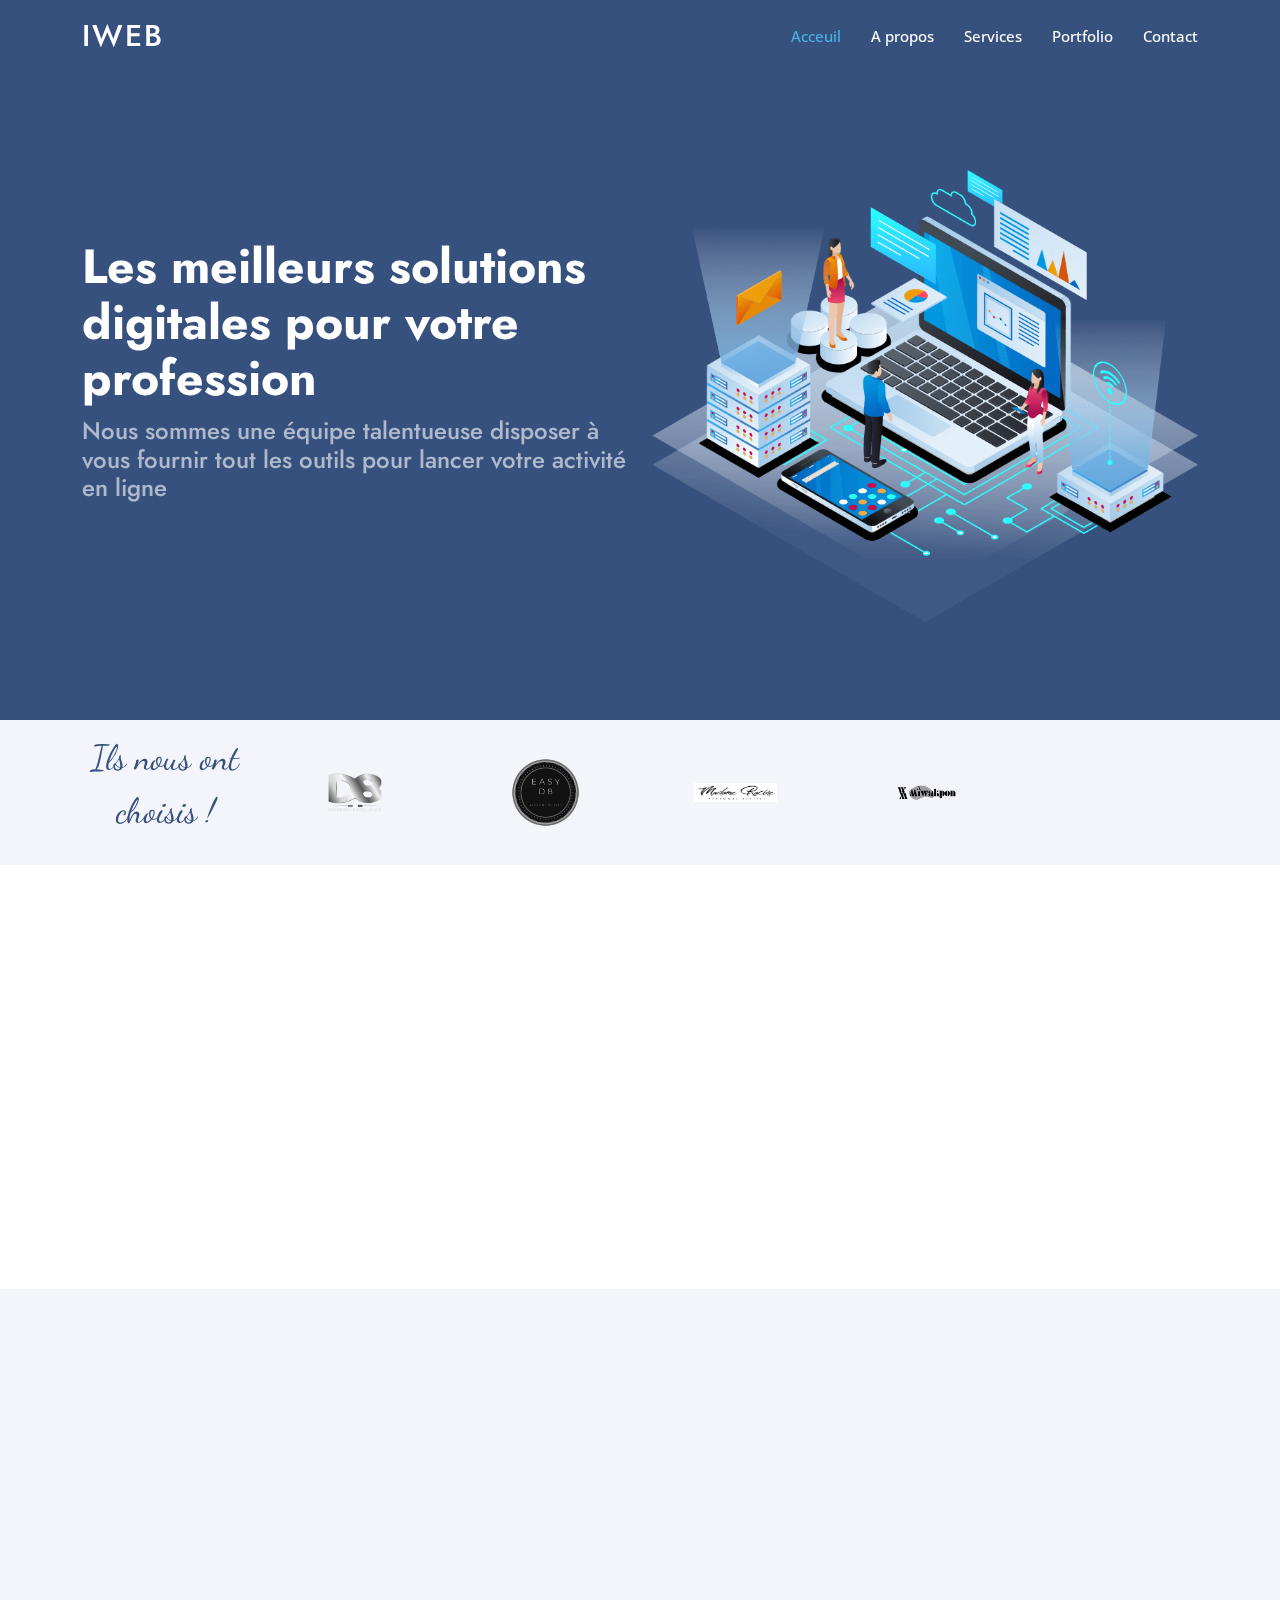
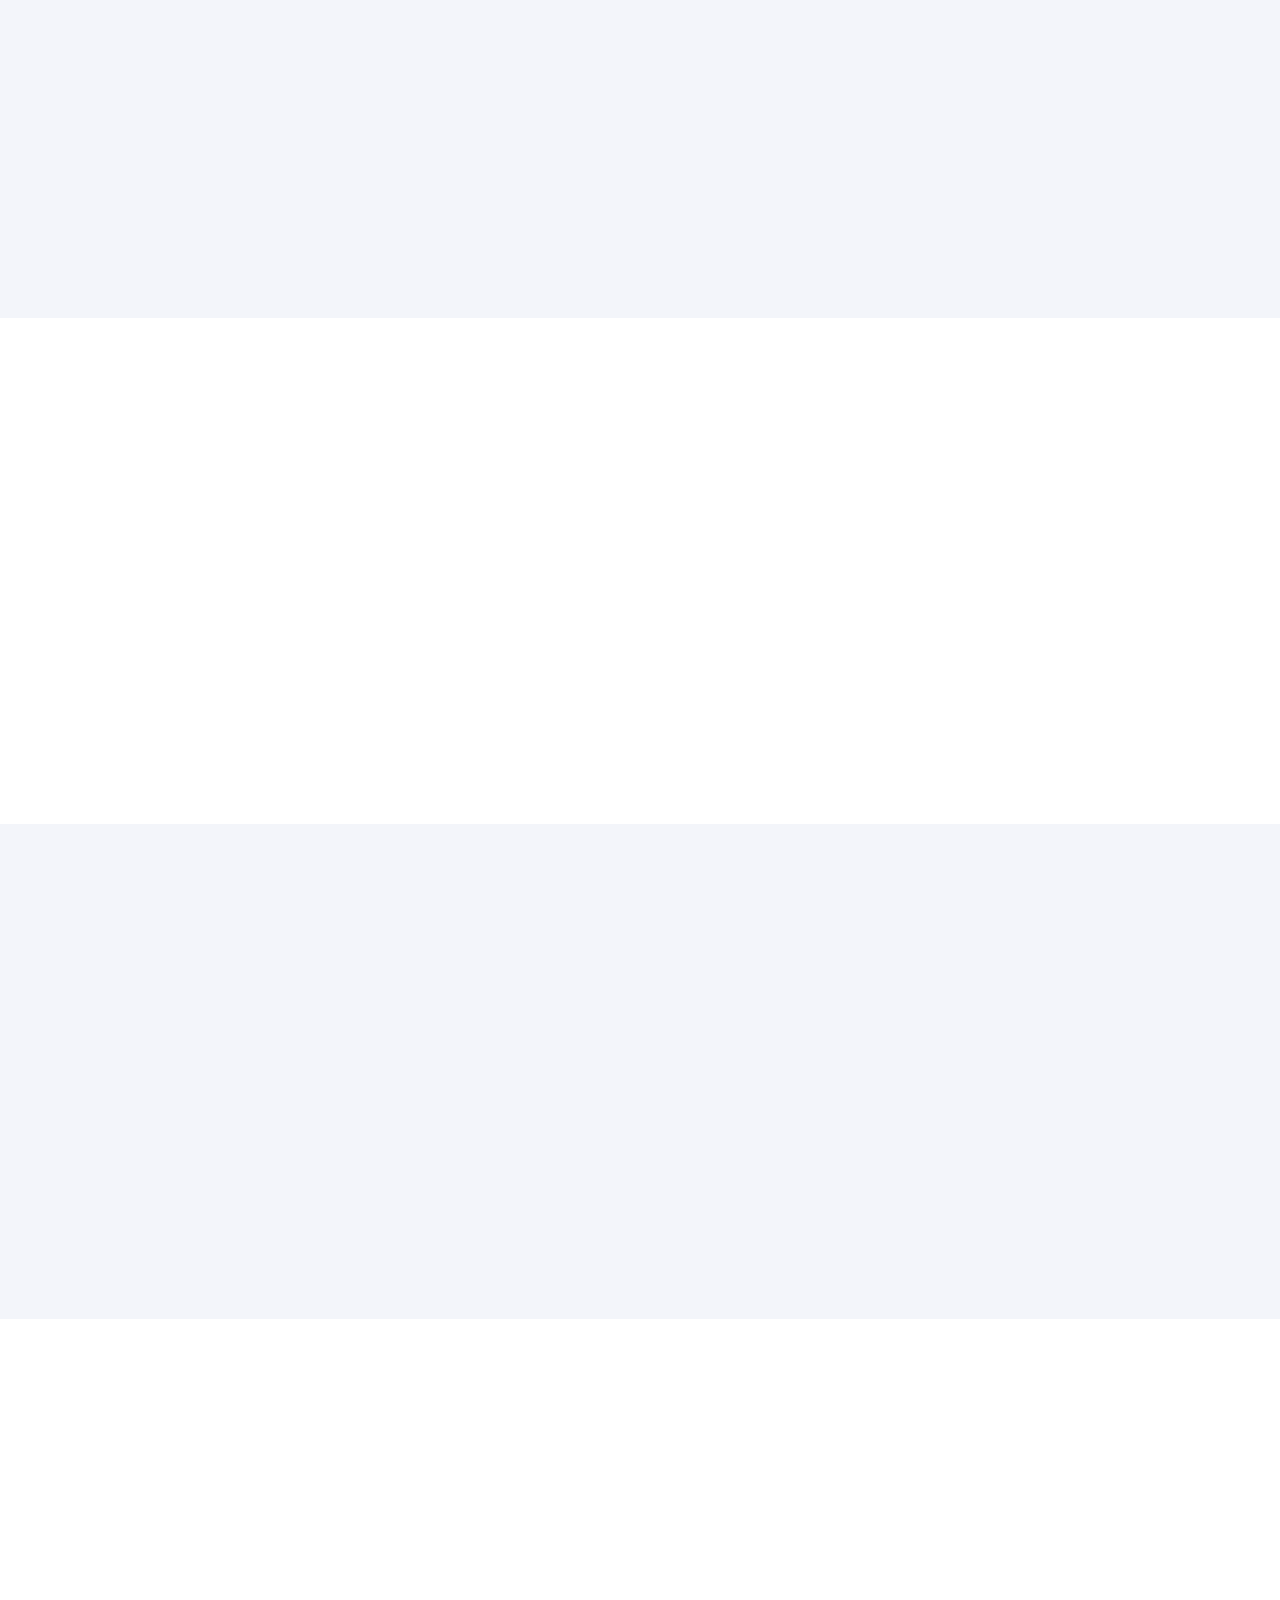
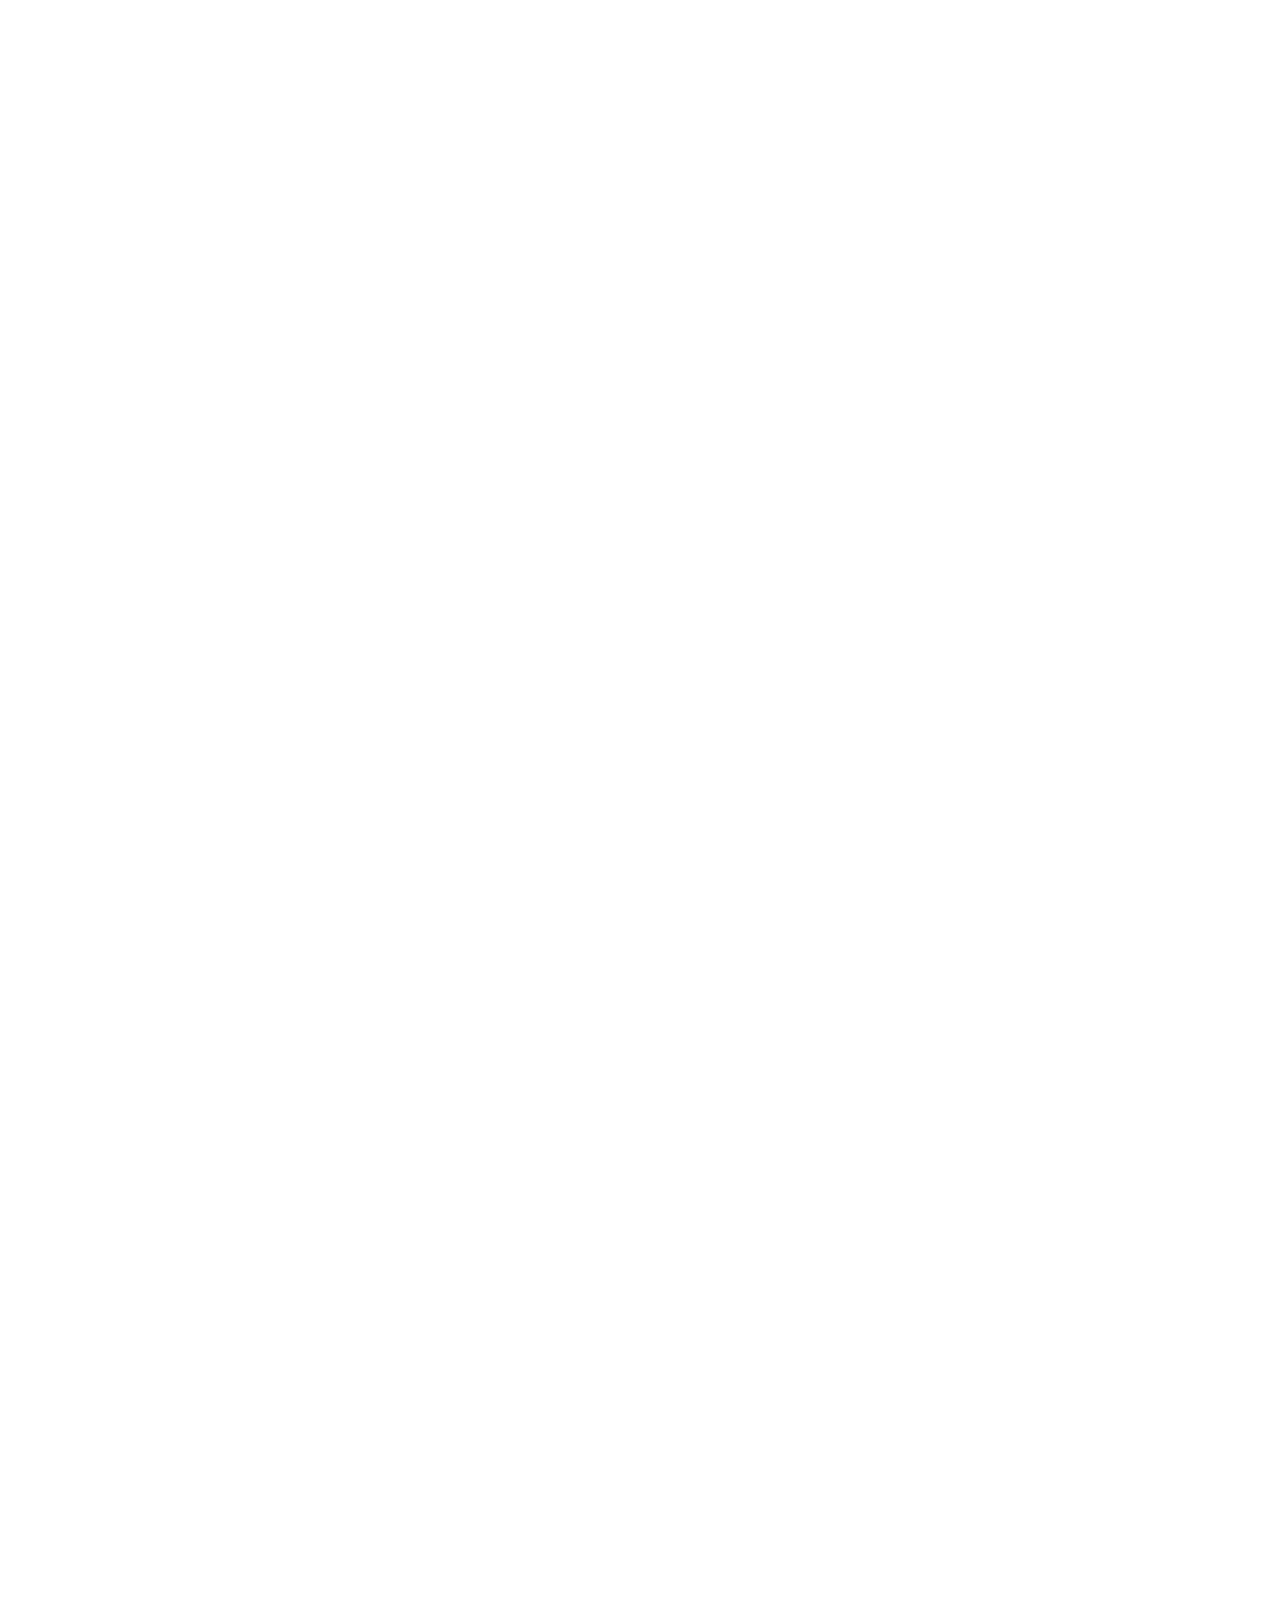
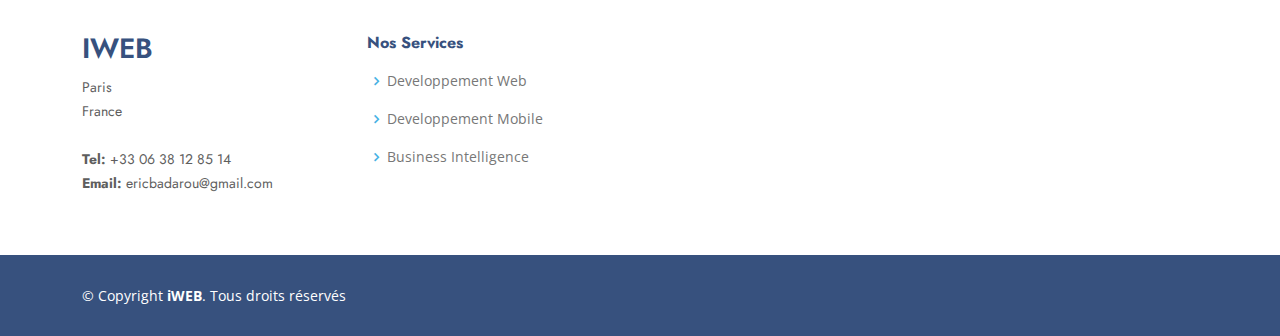
<file: index.html>
<!DOCTYPE html>
<html lang="en">

<head>
  <meta charset="utf-8">
  <meta content="width=device-width, initial-scale=1.0" name="viewport">

  <title>Eric's Services</title>
  <meta content="" name="description">
  <meta content="" name="keywords">
  <base href="ericbadarou.com">

  <!-- Favicons -->
  <link href="assets/img/logo.png" rel="icon">
  <link href="assets/img/apple-touch-icon.png" rel="apple-touch-icon">

  <!-- Google Fonts -->
  <link href="https://fonts.googleapis.com/css?family=Open+Sans:300,300i,400,400i,600,600i,700,700i|Jost:300,300i,400,400i,500,500i,600,600i,700,700i|Poppins:300,300i,400,400i,500,500i,600,600i,700,700i" rel="stylesheet">
  <link rel="preconnect" href="https://fonts.googleapis.com">
  <link rel="preconnect" href="https://fonts.gstatic.com" crossorigin>
  <link href="https://fonts.googleapis.com/css2?family=Dancing+Script&display=swap" rel="stylesheet">
  <!-- Vendor CSS Files -->
  <link href="assets/vendor/aos/aos.css" rel="stylesheet">
  <link href="assets/vendor/bootstrap/css/bootstrap.min.css" rel="stylesheet">
  <link href="assets/vendor/bootstrap-icons/bootstrap-icons.css" rel="stylesheet">
  <link href="assets/vendor/boxicons/css/boxicons.min.css" rel="stylesheet">
  <link href="assets/vendor/glightbox/css/glightbox.min.css" rel="stylesheet">
  <link href="assets/vendor/remixicon/remixicon.css" rel="stylesheet">
  <link href="assets/vendor/swiper/swiper-bundle.min.css" rel="stylesheet">

  <!-- Template Main CSS File -->
  <link href="assets/css/style.css" rel="stylesheet">

  <!-- =======================================================
  * Template Name: Arsha - v4.7.1
  * Template URL: https://bootstrapmade.com/arsha-free-bootstrap-html-template-corporate/
  * Author: BootstrapMade.com
  * License: https://bootstrapmade.com/license/
  ======================================================== -->
</head>

<body>

  <!-- ======= Header ======= -->
  <header id="header" class="fixed-top ">
    <div class="container d-flex align-items-center">

      <h1 class="logo me-auto"><a href="index.html">iWEB</a></h1>
      <!-- Uncomment below if you prefer to use an image logo -->
      <!-- <a href="index.html" class="logo me-auto"><img src="assets/img/logo.png" alt="" class="img-fluid"></a>-->

      <nav id="navbar" class="navbar">
        <ul>
          <li><a class="nav-link scrollto active" href="#hero">Acceuil</a></li>
          <li><a class="nav-link scrollto" href="#about">A propos</a></li>
          <li><a class="nav-link scrollto" href="#services">Services</a></li>
          <li><a class="nav-link   scrollto" href="#portfolio">Portfolio</a></li>
          
          <li><a class="nav-link scrollto" href="#contact">Contact</a></li>
        </ul>
        <i class="bi bi-list mobile-nav-toggle"></i>
      </nav><!-- .navbar -->

    </div>
  </header><!-- End Header -->

  <!-- ======= Hero Section ======= -->
  <section id="hero" class="d-flex align-items-center">

    <div class="container">
      <div class="row">
        <div class="col-lg-6 d-flex flex-column justify-content-center pt-4 pt-lg-0 order-2 order-lg-1" data-aos="fade-up" data-aos-delay="200">
          <h1>Les meilleurs solutions digitales pour votre profession</h1>
          <h2>Nous sommes une équipe talentueuse disposer à vous fournir tout les outils
             pour lancer votre activité en ligne</h2>
        
        </div>
        <div class="col-lg-6 order-1 order-lg-2 hero-img" data-aos="zoom-in" data-aos-delay="200">
          <img src="assets/img/hero-img.png" class="img-fluid animated" alt="">
        </div>
      </div>
    </div>

  </section><!-- End Hero -->

  <main id="main">

    <!-- ======= Clients Section ======= -->
    <section id="clients" class="clients section-bg">
      <div class="container">

        <div class=" pl-5 row" data-aos="zoom-in">
          
          <div class="col-lg-2 col-md-4 col-6 d-flex align-items-center justify-content-center">
            <p class="titleImg"> Ils nous ont choisis ! </p>
          </div>

          <div class="col-lg-2 col-md-4 col-6 d-flex align-items-center justify-content-center">
            <img src="assets\img\clients\d8FR.png" class="img-fluid" alt="">
          </div>

          <div class="col-lg-2 col-md-4 col-6 d-flex align-items-center justify-content-center">
            <img src="assets\img\clients\easy-d8.png" class="img-fluid" alt="">
          </div>

          <div class="col-lg-2 col-md-4 col-6 d-flex align-items-center justify-content-center">
            <img src="assets\img\clients\madameracine.png" class="img-fluid" alt="">
          </div>

          <div class="col-lg-2 col-md-4 col-6 d-flex align-items-center justify-content-center">
            <img src="assets\img\clients\Logo-Miwakpon2.png" class="img-fluid" alt="">
          </div>
          
        </div>

      </div>
    </section><!-- End Cliens Section -->

    <!-- ======= About Us Section ======= -->
    <section id="about" class="about">
      <div class="container" data-aos="fade-up">

        <div class="section-title">
          <h2>A propos de nous</h2>
        </div>

        <div class="row content">
          <div class="col-lg-6">
            <p>
              Nous sommes des professionels du Web et nous offrons toute sortes de services
            </p>
            <ul>
              <li><i class="ri-check-double-line"></i> Vous venez de démarrer votre activité ?</li>
              <li><i class="ri-check-double-line"></i> Vous avez besoin d'une présence sur le Web ? </li>
              <li><i class="ri-check-double-line"></i> Une boutique E-commerce ? C'est encore mieux ! Nous avons ce qu'il vous faut.</li>
            </ul>
          </div>
          <div class="col-lg-6 pt-4 pt-lg-0">
            <p>
              Travaillant principalement dans le développement Web | Mobile et l'analyse de données depuis plus de 3ans, nous avons une grande expérience à faire valoir
              et nous sommes prêt à vous accompagner dans le lancement de votre plateforme Web.
            </p>
            <a href="#contact" class="btn-learn-more">Contactez nous !</a>
          </div>
        </div>

      </div>
    </section><!-- End About Us Section -->

    <!-- ======= Why Us Section ======= -->
    <section id="why-us" class="why-us section-bg">
      <div class="container-fluid" data-aos="fade-up">

        <div class="row">

          <div class="col-lg-7 d-flex flex-column justify-content-center align-items-stretch  order-2 order-lg-1">

            <div class="content">
              <h3>Pourquoi vous devriez <strong>nous</strong> choisir ?</h3>
            </div>

            <div class="accordion-list">
              <ul>
                <li>
                  <a data-bs-toggle="collapse" class="collapse" data-bs-target="#accordion-list-1"><span>01</span> Disponibilité <i class="bx bx-chevron-down icon-show"></i><i class="bx bx-chevron-up icon-close"></i></a>
                  <div id="accordion-list-1" class="collapse show" data-bs-parent=".accordion-list">
                    <p>
                      Nous sommes disponible pour nos clients et répondons à leurs préoccupations dans les plus brefs délais.
                    </p>
                  </div>
                </li>

                <li>
                  <a data-bs-toggle="collapse" data-bs-target="#accordion-list-2" class="collapsed"><span>02</span> Implication <i class="bx bx-chevron-down icon-show"></i><i class="bx bx-chevron-up icon-close"></i></a>
                  <div id="accordion-list-2" class="collapse" data-bs-parent=".accordion-list">
                    <p>
                      Plus impliqué que nous ? Vous n'en trouverez pas ! Nous travallerons sur votre projet comme si notre vie était en jeu ! 😉😉
                    </p>
                  </div>
                </li>

                <li>
                  <a data-bs-toggle="collapse" data-bs-target="#accordion-list-3" class="collapsed"><span>03</span> Sérieux <i class="bx bx-chevron-down icon-show"></i><i class="bx bx-chevron-up icon-close"></i></a>
                  <div id="accordion-list-3" class="collapse" data-bs-parent=".accordion-list">
                    <p>
                      Notre philisophie : une promesse est une dette. Nous vous faisons donc la promesse de vous fournir vos livrables dans les temps impartis.
                    </p>
                  </div>
                </li>

              </ul>
            </div>

          </div>

          <div class="col-lg-5 align-items-stretch order-1 order-lg-2 img" style='background-image: url("assets/img/why-us.png");' data-aos="zoom-in" data-aos-delay="150">&nbsp;</div>
        </div>

      </div>
    </section><!-- End Why Us Section -->

    <!-- ======= Skills Section ======= -->
    <section id="skills" class="skills">
      <div class="container" data-aos="fade-up">

        <div class="row">
          <div class="col-lg-6 d-flex align-items-center" data-aos="fade-right" data-aos-delay="100">
            <img src="assets/img/skills.png" class="img-fluid" alt="">
          </div>
          <div class="col-lg-6 pt-4 pt-lg-0 content" data-aos="fade-left" data-aos-delay="100">
            <h3>Nos compétences</h3>
            <p class="fst-italic">
              Nous utilisons divers outils & technologies pour travailler.
            </p>

            <div class="skills-content">

              <div class="progress">
                <span class="skill">HTML & CSS <i class="val">100%</i></span>
                <div class="progress-bar-wrap">
                  <div class="progress-bar" role="progressbar" aria-valuenow="100" aria-valuemin="0" aria-valuemax="100"></div>
                </div>
              </div>

              <div class="progress">
                <span class="skill">Wordpress<i class="val">90%</i></span>
                <div class="progress-bar-wrap">
                  <div class="progress-bar" role="progressbar" aria-valuenow="90" aria-valuemin="0" aria-valuemax="100"></div>
                </div>
              </div>

              <div class="progress">
                <span class="skill">PHP <i class="val">75%</i></span>
                <div class="progress-bar-wrap">
                  <div class="progress-bar" role="progressbar" aria-valuenow="75" aria-valuemin="0" aria-valuemax="100"></div>
                </div>
              </div>

              <div class="progress">
                <span class="skill">Glide App <i class="val">70%</i></span>
                <div class="progress-bar-wrap">
                  <div class="progress-bar" role="progressbar" aria-valuenow="70" aria-valuemin="0" aria-valuemax="100"></div>
                </div>
              </div>

              <div class="progress">
                <span class="skill">Power BI <i class="val">80%</i></span>
                <div class="progress-bar-wrap">
                  <div class="progress-bar" role="progressbar" aria-valuenow="80" aria-valuemin="0" aria-valuemax="100"></div>
                </div>
              </div>

            </div>

          </div>
        </div>

      </div>
    </section><!-- End Skills Section -->

    <!-- ======= Services Section ======= -->
    <section id="services" class="services section-bg">
      <div class="container" data-aos="fade-up">

        <div class="section-title">
          <h2>Nos Services</h2>
        </div>

        <div class="row">
          <div class="col-xl-4 col-md-6 d-flex align-items-stretch" data-aos="zoom-in" data-aos-delay="100">
            <div class="icon-box">
              <div class="icon"><i class="bx bx-code"></i></div>
              <h4><a href=""> Développement Web </a></h4>
              <p>Création, mise en place, déploiement, reprise et maintenance de plateforme Web.</p>
            </div>
          </div>

          <div class="col-xl-4 col-md-6 d-flex align-items-stretch mt-4 mt-md-0" data-aos="zoom-in" data-aos-delay="200">
            <div class="icon-box">
              <div class="icon"><i class="bx bx-line-chart"></i></div>
              <h4><a href="">Analyse de Données</a></h4>
              <p>Analyser les données de votre audience, ayez des statistiques personnalisés sur votre activité ou pour le suivi d'un projet.</p>
            </div>
          </div>

          <div class="col-xl-4 col-md-6 d-flex align-items-stretch mt-4 mt-xl-0" data-aos="zoom-in" data-aos-delay="300">
            <div class="icon-box">
              <div class="icon"><i class="bx bx-tachometer"></i></div>
              <h4><a href="">Développement Mobile</a></h4>
              <p>Des applications mobiles fluides et adapter à toutes les plateforme</p>
            </div>
          </div>

        </div>

      </div>
    </section><!-- End Services Section -->

    <!-- ======= Portfolio Section ======= -->
    <section id="portfolio" class="portfolio">
      <div class="container" data-aos="fade-up">

        <div class="section-title">
          <h2>Portfolio</h2>
        </div>

        <ul id="portfolio-flters" class="d-flex justify-content-center" data-aos="fade-up" data-aos-delay="100">
          <li data-filter="*" class="filter-active">Tous</li>
          <li data-filter=".filter-card">BI</li>
          <li data-filter=".filter-web">Web</li>
        </ul>

        <div class="row portfolio-container" data-aos="fade-up" data-aos-delay="200">

          <div class="col-lg-4 col-md-6 portfolio-item filter-web">
            <div class="portfolio-img"><img src="assets/img/portfolio/coffee1.webp" class="img-fluid" alt=""></div>
            <div class="portfolio-info">
              <h4>Easy D8</h4>
              <p>Web</p>
              <a href="assets/img/portfolio/coffee1.webp" data-gallery="portfolioGallery" class="portfolio-lightbox preview-link" title="Web 3"><i class="bx bx-plus"></i></a>
              <a href="https://easy-d8.fr" target="_blank" class="details-link" title="More Details"><i class="bx bx-link"></i></a>
            </div>
          </div>

          <div class="col-lg-4 col-md-6 portfolio-item filter-web">
            <div class="portfolio-img"><img src="assets/img/portfolio/coffee2.webp" class="img-fluid" alt=""></div>
            <div class="portfolio-info">
              <h4>D8</h4>
              <p>Web</p>
              <a href="assets/img/portfolio/coffee2.webp" data-gallery="portfolioGallery" class="portfolio-lightbox preview-link" title="D8"><i class="bx bx-plus"></i></a>
              <a href="https://d8.fr" target="_blank" class="details-link" title="More Details"><i class="bx bx-link"></i></a>
            </div>
          </div>

          <div class="col-lg-4 col-md-6 portfolio-item filter-card">
            <div class="portfolio-img"><img src="assets/img/portfolio/BI.png" class="img-fluid" alt=""></div>
            <div class="portfolio-info">
              <h4>Suivi de tâches</h4>
              <p>Card</p>
              <a href="assets/img/portfolio/BI.png" data-gallery="portfolioGallery" class="portfolio-lightbox preview-link" title="Card 1"><i class="bx bx-plus"></i></a>
              <a href="portfolio-details.html" class="details-link" title="More Details"><i class="bx bx-link"></i></a>
            </div>
          </div>

          <div class="col-lg-4 col-md-6 portfolio-item filter-web">
            <div class="portfolio-img"><img src="assets/img/portfolio/Miwakpon.png" class="img-fluid" alt=""></div>
            <div class="portfolio-info">
              <h4>Miwakpon</h4>
              <p>Web</p>
              <a href="assets/img/portfolio/Miwakpon.png" data-gallery="portfolioGallery" class="portfolio-lightbox preview-link" title="Web 3"><i class="bx bx-plus"></i></a>
              <a href="https://www.mkard.heymiwakponbenin.com" target="_blank" class="details-link" title="More Details"><i class="bx bx-link"></i></a>
            </div>
          </div>

        </div>

      </div>
    </section><!-- End Portfolio Section -->

    <!-- ======= Contact Section ======= -->
    <section id="contact" class="contact">
      <div class="container" data-aos="fade-up">

        <div class="section-title">
          <h2>Contact</h2>
        </div>

        <div class="row">

          <div class="col-lg-5 d-flex align-items-stretch">
            <div class="info">
              <div class="address">
                <i class="bi bi-geo-alt"></i>
                <h4>Location:</h4>
                <p>Paris, France</p>
              </div>

              <div class="email">
                <i class="bi bi-envelope"></i>
                <h4>Email:</h4>
                <p>ericbadarou@gmail.com</p>
              </div>

              <div class="phone">
                <i class="bi bi-phone"></i>
                <h4>Tel:</h4>
                <p>+33 06 38 12 85 14</p>
              </div>

              <iframe src="https://www.google.com/maps/embed?pb=!1m18!1m12!1m3!1d83998.76474987101!2d2.276823723870168!3d48.85894647676325!2m3!1f0!2f0!3f0!3m2!1i1024!2i768!4f13.1!3m3!1m2!1s0x47e66e1f06e2b70f%3A0x40b82c3688c9460!2sParis!5e0!3m2!1sfr!2sfr!4v1644049570719!5m2!1sfr!2sfr" width="450" height="450" style="border:0;" allowfullscreen="" loading="lazy"></iframe>
            </div>

          </div>

          <div class="col-lg-7 mt-5 mt-lg-0 d-flex align-items-stretch">
            <form action="forms/contact.php" method="post" role="form" class="php-email-form">
              <div class="row">
                <div class="form-group col-md-6">
                  <label for="name">Nom Complet</label>
                  <input type="text" name="name" class="form-control" id="name" required>
                </div>
                <div class="form-group col-md-6">
                  <label for="name">Email</label>
                  <input type="email" class="form-control" name="email" id="email" required>
                </div>
              </div>
              <div class="form-group">
                <label for="name">Objet</label>
                <input type="text" class="form-control" name="subject" id="subject" required>
              </div>
              <div class="form-group">
                <label for="name">Raconter nous votre projet !</label>
                <textarea class="form-control" name="message" rows="10" required></textarea>
              </div>
              <div class="my-3">
                <div class="loading">En cours</div>
                <div class="error-message"></div>
                <div class="sent-message">Message envoyé</div>
              </div>
              <div class="text-center"><button type="submit">Envoyer Message</button></div>
            </form>
          </div>

        </div>

      </div>
    </section><!-- End Contact Section -->

  </main><!-- End #main -->

  <!-- ======= Footer ======= -->
  <footer id="footer">

    <div class="footer-top">
      <div class="container">
        <div class="row">

          <div class="col-lg-3 col-md-6 footer-contact">
            <h3>iWEB</h3>
            <p>
              Paris <br>
              France <br><br>
              <strong>Tel:</strong> +33 06 38 12 85 14<br>
              <strong>Email:</strong> ericbadarou@gmail.com<br>
            </p>
          </div>

          <div class="col-lg-3 col-md-6 footer-links">
            <h4>Nos Services</h4>
            <ul>
              <li><i class="bx bx-chevron-right"></i> <a href="#">Developpement Web</a></li>
              <li><i class="bx bx-chevron-right"></i> <a href="#">Developpement Mobile</a></li>
              <li><i class="bx bx-chevron-right"></i> <a href="#">Business Intelligence</a></li>
            </ul>
          </div>

        </div>
      </div>
    </div>

    <div class="container footer-bottom clearfix">
      <div class="copyright">
        &copy; Copyright <strong><span>iWEB</span></strong>. Tous droits réservés
      </div>
    </div>
  </footer><!-- End Footer -->

  <div id="preloader"></div>
  <a href="#" class="back-to-top d-flex align-items-center justify-content-center"><i class="bi bi-arrow-up-short"></i></a>

  <!-- Vendor JS Files -->
  <script src="assets/vendor/aos/aos.js"></script>
  <script src="assets/vendor/bootstrap/js/bootstrap.bundle.min.js"></script>
  <script src="assets/vendor/glightbox/js/glightbox.min.js"></script>
  <script src="assets/vendor/isotope-layout/isotope.pkgd.min.js"></script>
  <script src="assets/vendor/swiper/swiper-bundle.min.js"></script>
  <script src="assets/vendor/waypoints/noframework.waypoints.js"></script>
  <script src="assets/vendor/php-email-form/validate.js"></script>

  <!-- Template Main JS File -->
  <script src="assets/js/main.js"></script>

</body>

</html>
</file>
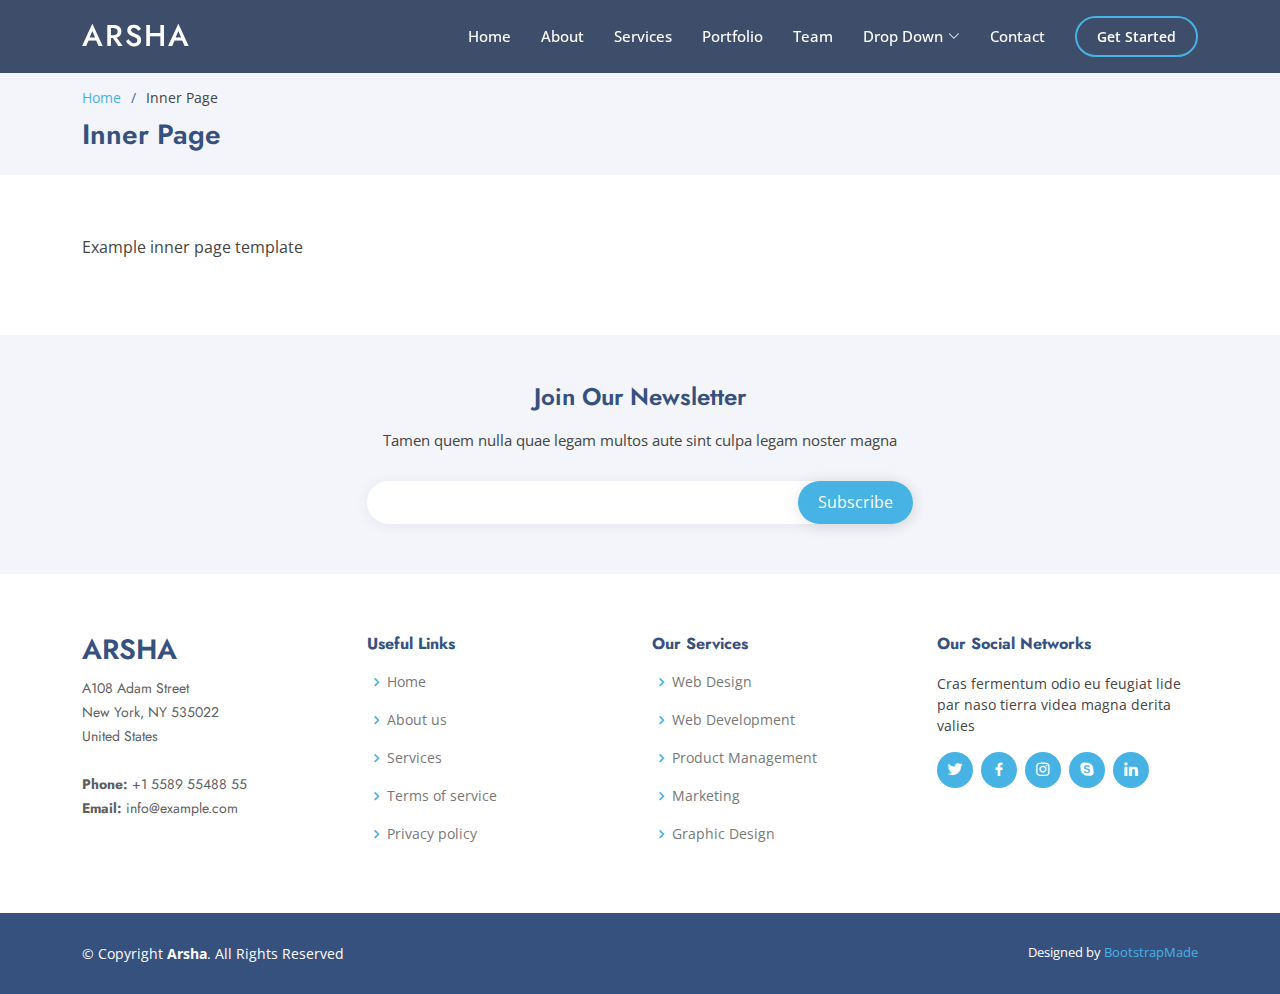
<file: inner-page.html>
<!DOCTYPE html>
<html lang="en">

<head>
  <meta charset="utf-8">
  <meta content="width=device-width, initial-scale=1.0" name="viewport">

  <title>Inner Page - Arsha Bootstrap Template</title>
  <meta content="" name="description">
  <meta content="" name="keywords">

  <!-- Favicons -->
  <link href="assets/img/favicon.png" rel="icon">
  <link href="assets/img/apple-touch-icon.png" rel="apple-touch-icon">

  <!-- Google Fonts -->
  <link href="https://fonts.googleapis.com/css?family=Open+Sans:300,300i,400,400i,600,600i,700,700i|Jost:300,300i,400,400i,500,500i,600,600i,700,700i|Poppins:300,300i,400,400i,500,500i,600,600i,700,700i" rel="stylesheet">

  <!-- Vendor CSS Files -->
  <link href="assets/vendor/aos/aos.css" rel="stylesheet">
  <link href="assets/vendor/bootstrap/css/bootstrap.min.css" rel="stylesheet">
  <link href="assets/vendor/bootstrap-icons/bootstrap-icons.css" rel="stylesheet">
  <link href="assets/vendor/boxicons/css/boxicons.min.css" rel="stylesheet">
  <link href="assets/vendor/glightbox/css/glightbox.min.css" rel="stylesheet">
  <link href="assets/vendor/remixicon/remixicon.css" rel="stylesheet">
  <link href="assets/vendor/swiper/swiper-bundle.min.css" rel="stylesheet">

  <!-- Template Main CSS File -->
  <link href="assets/css/style.css" rel="stylesheet">

  <!-- =======================================================
  * Template Name: Arsha - v4.7.1
  * Template URL: https://bootstrapmade.com/arsha-free-bootstrap-html-template-corporate/
  * Author: BootstrapMade.com
  * License: https://bootstrapmade.com/license/
  ======================================================== -->
</head>

<body>

  <!-- ======= Header ======= -->
  <header id="header" class="fixed-top header-inner-pages">
    <div class="container d-flex align-items-center">

      <h1 class="logo me-auto"><a href="index.html">Arsha</a></h1>
      <!-- Uncomment below if you prefer to use an image logo -->
      <!-- <a href="index.html" class="logo me-auto"><img src="assets/img/logo.png" alt="" class="img-fluid"></a>-->

      <nav id="navbar" class="navbar">
        <ul>
          <li><a class="nav-link scrollto " href="#hero">Home</a></li>
          <li><a class="nav-link scrollto" href="#about">About</a></li>
          <li><a class="nav-link scrollto" href="#services">Services</a></li>
          <li><a class="nav-link   scrollto" href="#portfolio">Portfolio</a></li>
          <li><a class="nav-link scrollto" href="#team">Team</a></li>
          <li class="dropdown"><a href="#"><span>Drop Down</span> <i class="bi bi-chevron-down"></i></a>
            <ul>
              <li><a href="#">Drop Down 1</a></li>
              <li class="dropdown"><a href="#"><span>Deep Drop Down</span> <i class="bi bi-chevron-right"></i></a>
                <ul>
                  <li><a href="#">Deep Drop Down 1</a></li>
                  <li><a href="#">Deep Drop Down 2</a></li>
                  <li><a href="#">Deep Drop Down 3</a></li>
                  <li><a href="#">Deep Drop Down 4</a></li>
                  <li><a href="#">Deep Drop Down 5</a></li>
                </ul>
              </li>
              <li><a href="#">Drop Down 2</a></li>
              <li><a href="#">Drop Down 3</a></li>
              <li><a href="#">Drop Down 4</a></li>
            </ul>
          </li>
          <li><a class="nav-link scrollto" href="#contact">Contact</a></li>
          <li><a class="getstarted scrollto" href="#about">Get Started</a></li>
        </ul>
        <i class="bi bi-list mobile-nav-toggle"></i>
      </nav><!-- .navbar -->

    </div>
  </header><!-- End Header -->

  <main id="main">

    <!-- ======= Breadcrumbs ======= -->
    <section id="breadcrumbs" class="breadcrumbs">
      <div class="container">

        <ol>
          <li><a href="index.html">Home</a></li>
          <li>Inner Page</li>
        </ol>
        <h2>Inner Page</h2>

      </div>
    </section><!-- End Breadcrumbs -->

    <section class="inner-page">
      <div class="container">
        <p>
          Example inner page template
        </p>
      </div>
    </section>

  </main><!-- End #main -->

  <!-- ======= Footer ======= -->
  <footer id="footer">

    <div class="footer-newsletter">
      <div class="container">
        <div class="row justify-content-center">
          <div class="col-lg-6">
            <h4>Join Our Newsletter</h4>
            <p>Tamen quem nulla quae legam multos aute sint culpa legam noster magna</p>
            <form action="" method="post">
              <input type="email" name="email"><input type="submit" value="Subscribe">
            </form>
          </div>
        </div>
      </div>
    </div>

    <div class="footer-top">
      <div class="container">
        <div class="row">

          <div class="col-lg-3 col-md-6 footer-contact">
            <h3>Arsha</h3>
            <p>
              A108 Adam Street <br>
              New York, NY 535022<br>
              United States <br><br>
              <strong>Phone:</strong> +1 5589 55488 55<br>
              <strong>Email:</strong> info@example.com<br>
            </p>
          </div>

          <div class="col-lg-3 col-md-6 footer-links">
            <h4>Useful Links</h4>
            <ul>
              <li><i class="bx bx-chevron-right"></i> <a href="#">Home</a></li>
              <li><i class="bx bx-chevron-right"></i> <a href="#">About us</a></li>
              <li><i class="bx bx-chevron-right"></i> <a href="#">Services</a></li>
              <li><i class="bx bx-chevron-right"></i> <a href="#">Terms of service</a></li>
              <li><i class="bx bx-chevron-right"></i> <a href="#">Privacy policy</a></li>
            </ul>
          </div>

          <div class="col-lg-3 col-md-6 footer-links">
            <h4>Our Services</h4>
            <ul>
              <li><i class="bx bx-chevron-right"></i> <a href="#">Web Design</a></li>
              <li><i class="bx bx-chevron-right"></i> <a href="#">Web Development</a></li>
              <li><i class="bx bx-chevron-right"></i> <a href="#">Product Management</a></li>
              <li><i class="bx bx-chevron-right"></i> <a href="#">Marketing</a></li>
              <li><i class="bx bx-chevron-right"></i> <a href="#">Graphic Design</a></li>
            </ul>
          </div>

          <div class="col-lg-3 col-md-6 footer-links">
            <h4>Our Social Networks</h4>
            <p>Cras fermentum odio eu feugiat lide par naso tierra videa magna derita valies</p>
            <div class="social-links mt-3">
              <a href="#" class="twitter"><i class="bx bxl-twitter"></i></a>
              <a href="#" class="facebook"><i class="bx bxl-facebook"></i></a>
              <a href="#" class="instagram"><i class="bx bxl-instagram"></i></a>
              <a href="#" class="google-plus"><i class="bx bxl-skype"></i></a>
              <a href="#" class="linkedin"><i class="bx bxl-linkedin"></i></a>
            </div>
          </div>

        </div>
      </div>
    </div>

    <div class="container footer-bottom clearfix">
      <div class="copyright">
        &copy; Copyright <strong><span>Arsha</span></strong>. All Rights Reserved
      </div>
      <div class="credits">
        <!-- All the links in the footer should remain intact. -->
        <!-- You can delete the links only if you purchased the pro version. -->
        <!-- Licensing information: https://bootstrapmade.com/license/ -->
        <!-- Purchase the pro version with working PHP/AJAX contact form: https://bootstrapmade.com/arsha-free-bootstrap-html-template-corporate/ -->
        Designed by <a href="https://bootstrapmade.com/">BootstrapMade</a>
      </div>
    </div>
  </footer><!-- End Footer -->

  <div id="preloader"></div>
  <a href="#" class="back-to-top d-flex align-items-center justify-content-center"><i class="bi bi-arrow-up-short"></i></a>

  <!-- Vendor JS Files -->
  <script src="assets/vendor/aos/aos.js"></script>
  <script src="assets/vendor/bootstrap/js/bootstrap.bundle.min.js"></script>
  <script src="assets/vendor/glightbox/js/glightbox.min.js"></script>
  <script src="assets/vendor/isotope-layout/isotope.pkgd.min.js"></script>
  <script src="assets/vendor/swiper/swiper-bundle.min.js"></script>
  <script src="assets/vendor/waypoints/noframework.waypoints.js"></script>
  <script src="assets/vendor/php-email-form/validate.js"></script>

  <!-- Template Main JS File -->
  <script src="assets/js/main.js"></script>

</body>

</html>
</file>
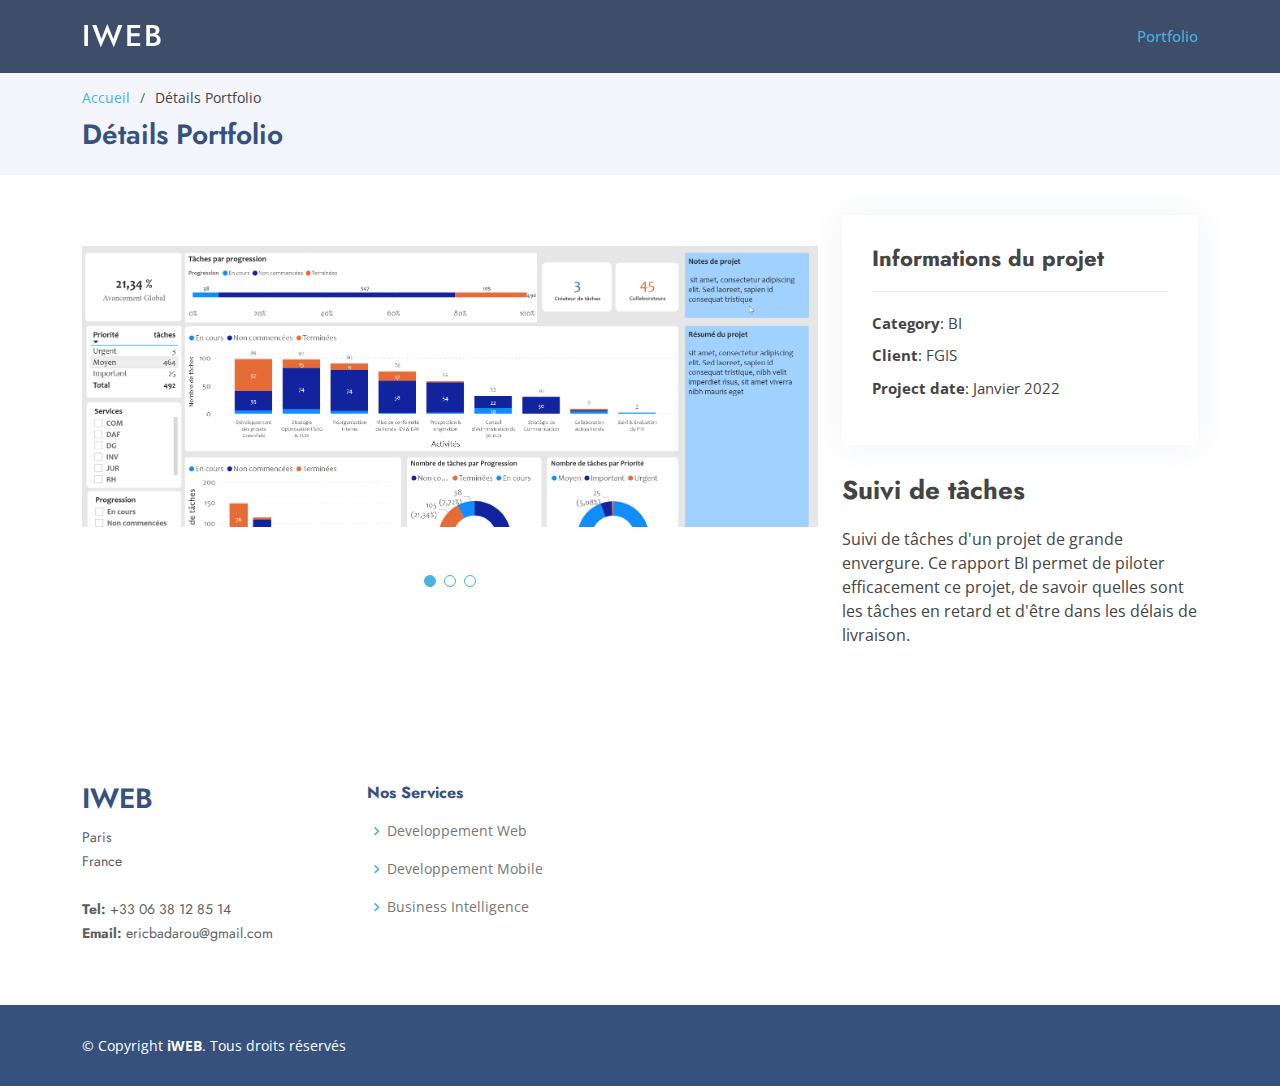
<file: portfolio-details.html>
<!DOCTYPE html>
<html lang="en">

<head>
  <meta charset="utf-8">
  <meta content="width=device-width, initial-scale=1.0" name="viewport">

  <title>Détails Portfolio</title>
  <meta content="" name="description">
  <meta content="" name="keywords">

  <!-- Favicons -->
  <link href="assets/img/favicon.png" rel="icon">
  <link href="assets/img/apple-touch-icon.png" rel="apple-touch-icon">

  <!-- Google Fonts -->
  <link href="https://fonts.googleapis.com/css?family=Open+Sans:300,300i,400,400i,600,600i,700,700i|Jost:300,300i,400,400i,500,500i,600,600i,700,700i|Poppins:300,300i,400,400i,500,500i,600,600i,700,700i" rel="stylesheet">

  <!-- Vendor CSS Files -->
  <link href="assets/vendor/aos/aos.css" rel="stylesheet">
  <link href="assets/vendor/bootstrap/css/bootstrap.min.css" rel="stylesheet">
  <link href="assets/vendor/bootstrap-icons/bootstrap-icons.css" rel="stylesheet">
  <link href="assets/vendor/boxicons/css/boxicons.min.css" rel="stylesheet">
  <link href="assets/vendor/glightbox/css/glightbox.min.css" rel="stylesheet">
  <link href="assets/vendor/remixicon/remixicon.css" rel="stylesheet">
  <link href="assets/vendor/swiper/swiper-bundle.min.css" rel="stylesheet">

  <!-- Template Main CSS File -->
  <link href="assets/css/style.css" rel="stylesheet">

  <!-- =======================================================
  * Template Name: Arsha - v4.7.1
  * Template URL: https://bootstrapmade.com/arsha-free-bootstrap-html-template-corporate/
  * Author: BootstrapMade.com
  * License: https://bootstrapmade.com/license/
  ======================================================== -->
</head>

<body>

  <!-- ======= Header ======= -->
  <header id="header" class="fixed-top header-inner-pages">
    <div class="container d-flex align-items-center">

      <h1 class="logo me-auto"><a href="index.html">iWEB</a></h1>
      <!-- Uncomment below if you prefer to use an image logo -->
      <!-- <a href="index.html" class="logo me-auto"><img src="assets/img/logo.png" alt="" class="img-fluid"></a>-->

      <nav id="navbar" class="navbar">
        <ul>
          <li><a class="nav-link scrollto active" href="#portfolio">Portfolio</a></li>
        </ul>
        <i class="bi bi-list mobile-nav-toggle"></i>
      </nav><!-- .navbar -->

    </div>
  </header><!-- End Header -->

  <main id="main">

    <!-- ======= Breadcrumbs ======= -->
    <section id="breadcrumbs" class="breadcrumbs">
      <div class="container">

        <ol>
          <li><a href="index.html">Accueil</a></li>
          <li>Détails Portfolio</li>
        </ol>
        <h2>Détails Portfolio</h2>

      </div>
    </section><!-- End Breadcrumbs -->

    <!-- ======= Portfolio Details Section ======= -->
    <section id="portfolio-details" class="portfolio-details">
      <div class="container">

        <div class="row gy-4">

          <div class="col-lg-8">
            <div class="portfolio-details-slider swiper">
              <div class="swiper-wrapper align-items-center">

                <div class="swiper-slide">
                  <img src="assets/img/portfolio/BI.png" alt="">
                </div>

                <div class="swiper-slide">
                  <img src="assets/img/portfolio/BI1.png" alt="">
                </div>

                <div class="swiper-slide">
                  <img src="assets/img/portfolio/BI2.png" alt="">
                </div>

              </div>
              <div class="swiper-pagination"></div>
            </div>
          </div>

          <div class="col-lg-4">
            <div class="portfolio-info">
              <h3>Informations du projet</h3>
              <ul>
                <li><strong>Category</strong>: BI</li>
                <li><strong>Client</strong>: FGIS</li>
                <li><strong>Project date</strong>: Janvier 2022</li>
              </ul>
            </div>
            <div class="portfolio-description">
              <h2>Suivi de tâches</h2>
              <p>
                Suivi de tâches d'un projet de grande envergure. Ce rapport BI permet de piloter efficacement ce projet, de savoir quelles sont les tâches en retard et d'être dans les délais de livraison.
              </p>
            </div>
          </div>

        </div>

      </div>
    </section><!-- End Portfolio Details Section -->

  </main><!-- End #main -->

  <!-- ======= Footer ======= -->
  <footer id="footer">

    <div class="footer-top">
      <div class="container">
        <div class="row">

          <div class="col-lg-3 col-md-6 footer-contact">
            <h3>iWEB</h3>
            <p>
              Paris <br>
              France <br><br>
              <strong>Tel:</strong> +33 06 38 12 85 14<br>
              <strong>Email:</strong> ericbadarou@gmail.com<br>
            </p>
          </div>

          <div class="col-lg-3 col-md-6 footer-links">
            <h4>Nos Services</h4>
            <ul>
              <li><i class="bx bx-chevron-right"></i> <a href="#">Developpement Web</a></li>
              <li><i class="bx bx-chevron-right"></i> <a href="#">Developpement Mobile</a></li>
              <li><i class="bx bx-chevron-right"></i> <a href="#">Business Intelligence</a></li>
            </ul>
          </div>

        </div>
      </div>
    </div>

    <div class="container footer-bottom clearfix">
      <div class="copyright">
        &copy; Copyright <strong><span>iWEB</span></strong>. Tous droits réservés
      </div>
    </div>
  </footer><!-- End Footer -->

  <div id="preloader"></div>
  <a href="#" class="back-to-top d-flex align-items-center justify-content-center"><i class="bi bi-arrow-up-short"></i></a>

  <!-- Vendor JS Files -->
  <script src="assets/vendor/aos/aos.js"></script>
  <script src="assets/vendor/bootstrap/js/bootstrap.bundle.min.js"></script>
  <script src="assets/vendor/glightbox/js/glightbox.min.js"></script>
  <script src="assets/vendor/isotope-layout/isotope.pkgd.min.js"></script>
  <script src="assets/vendor/swiper/swiper-bundle.min.js"></script>
  <script src="assets/vendor/waypoints/noframework.waypoints.js"></script>
  <script src="assets/vendor/php-email-form/validate.js"></script>

  <!-- Template Main JS File -->
  <script src="assets/js/main.js"></script>

</body>

</html>
</file>
<file: assets/css/style.css>
/**
* Template Name: Arsha - v4.7.1
* Template URL: https://bootstrapmade.com/arsha-free-bootstrap-html-template-corporate/
* Author: BootstrapMade.com
* License: https://bootstrapmade.com/license/
*/

/*--------------------------------------------------------------
# General
--------------------------------------------------------------*/
@import url('https://fonts.googleapis.com/css2?family=Dancing+Script&display=swap');

body {
  font-family: "Open Sans", sans-serif;
  color: #444444;
}

a {
  color: #47b2e4;
  text-decoration: none;
}

a:hover {
  color: #73c5eb;
  text-decoration: none;
}

h1, h2, h3, h4, h5, h6 {
  font-family: "Jost", sans-serif;
}

/*--------------------------------------------------------------
# Preloader
--------------------------------------------------------------*/
#preloader {
  position: fixed;
  top: 0;
  left: 0;
  right: 0;
  bottom: 0;
  z-index: 9999;
  overflow: hidden;
  background: #37517e;
}

#preloader:before {
  content: "";
  position: fixed;
  top: calc(50% - 30px);
  left: calc(50% - 30px);
  border: 6px solid #37517e;
  border-top-color: #fff;
  border-bottom-color: #fff;
  border-radius: 50%;
  width: 60px;
  height: 60px;
  -webkit-animation: animate-preloader 1s linear infinite;
  animation: animate-preloader 1s linear infinite;
}

@-webkit-keyframes animate-preloader {
  0% {
    transform: rotate(0deg);
  }
  100% {
    transform: rotate(360deg);
  }
}

@keyframes animate-preloader {
  0% {
    transform: rotate(0deg);
  }
  100% {
    transform: rotate(360deg);
  }
}
/*--------------------------------------------------------------
# Back to top button
--------------------------------------------------------------*/
.back-to-top {
  position: fixed;
  visibility: hidden;
  opacity: 0;
  right: 15px;
  bottom: 15px;
  z-index: 996;
  background: #47b2e4;
  width: 40px;
  height: 40px;
  border-radius: 50px;
  transition: all 0.4s;
}
.back-to-top i {
  font-size: 24px;
  color: #fff;
  line-height: 0;
}
.back-to-top:hover {
  background: #6bc1e9;
  color: #fff;
}
.back-to-top.active {
  visibility: visible;
  opacity: 1;
}

/*--------------------------------------------------------------
# Header
--------------------------------------------------------------*/
#header {
  transition: all 0.5s;
  z-index: 997;
  padding: 15px 0;
}
#header.header-scrolled, #header.header-inner-pages {
  background: rgba(40, 58, 90, 0.9);
}
#header .logo {
  font-size: 30px;
  margin: 0;
  padding: 0;
  line-height: 1;
  font-weight: 500;
  letter-spacing: 2px;
  text-transform: uppercase;
}
#header .logo a {
  color: #fff;
}
#header .logo img {
  max-height: 40px;
}

/*--------------------------------------------------------------
# Navigation Menu
--------------------------------------------------------------*/
/**
* Desktop Navigation 
*/
.navbar {
  padding: 0;
}
.navbar ul {
  margin: 0;
  padding: 0;
  display: flex;
  list-style: none;
  align-items: center;
}
.navbar li {
  position: relative;
}
.navbar a, .navbar a:focus {
  display: flex;
  align-items: center;
  justify-content: space-between;
  padding: 10px 0 10px 30px;
  font-size: 15px;
  font-weight: 500;
  color: #fff;
  white-space: nowrap;
  transition: 0.3s;
}
.navbar a i, .navbar a:focus i {
  font-size: 12px;
  line-height: 0;
  margin-left: 5px;
}
.navbar a:hover, .navbar .active, .navbar .active:focus, .navbar li:hover > a {
  color: #47b2e4;
}
.navbar .getstarted, .navbar .getstarted:focus {
  padding: 8px 20px;
  margin-left: 30px;
  border-radius: 50px;
  color: #fff;
  font-size: 14px;
  border: 2px solid #47b2e4;
  font-weight: 600;
}
.navbar .getstarted:hover, .navbar .getstarted:focus:hover {
  color: #fff;
  background: #31a9e1;
}
.navbar .dropdown ul {
  display: block;
  position: absolute;
  left: 14px;
  top: calc(100% + 30px);
  margin: 0;
  padding: 10px 0;
  z-index: 99;
  opacity: 0;
  visibility: hidden;
  background: #fff;
  box-shadow: 0px 0px 30px rgba(127, 137, 161, 0.25);
  transition: 0.3s;
  border-radius: 4px;
}
.navbar .dropdown ul li {
  min-width: 200px;
}
.navbar .dropdown ul a {
  padding: 10px 20px;
  font-size: 14px;
  text-transform: none;
  font-weight: 500;
  color: #0c3c53;
}
.navbar .dropdown ul a i {
  font-size: 12px;
}
.navbar .dropdown ul a:hover, .navbar .dropdown ul .active:hover, .navbar .dropdown ul li:hover > a {
  color: #47b2e4;
}
.navbar .dropdown:hover > ul {
  opacity: 1;
  top: 100%;
  visibility: visible;
}
.navbar .dropdown .dropdown ul {
  top: 0;
  left: calc(100% - 30px);
  visibility: hidden;
}
.navbar .dropdown .dropdown:hover > ul {
  opacity: 1;
  top: 0;
  left: 100%;
  visibility: visible;
}
@media (max-width: 1366px) {
  .navbar .dropdown .dropdown ul {
    left: -90%;
  }
  .navbar .dropdown .dropdown:hover > ul {
    left: -100%;
  }
}

/**
* Mobile Navigation 
*/
.mobile-nav-toggle {
  color: #fff;
  font-size: 28px;
  cursor: pointer;
  display: none;
  line-height: 0;
  transition: 0.5s;
}
.mobile-nav-toggle.bi-x {
  color: #fff;
}

@media (max-width: 991px) {
  .mobile-nav-toggle {
    display: block;
  }

  .navbar ul {
    display: none;
  }
}
.navbar-mobile {
  position: fixed;
  overflow: hidden;
  top: 0;
  right: 0;
  left: 0;
  bottom: 0;
  background: rgba(40, 58, 90, 0.9);
  transition: 0.3s;
  z-index: 999;
}
.navbar-mobile .mobile-nav-toggle {
  position: absolute;
  top: 15px;
  right: 15px;
}
.navbar-mobile ul {
  display: block;
  position: absolute;
  top: 55px;
  right: 15px;
  bottom: 15px;
  left: 15px;
  padding: 10px 0;
  border-radius: 10px;
  background-color: #fff;
  overflow-y: auto;
  transition: 0.3s;
}
.navbar-mobile a, .navbar-mobile a:focus {
  padding: 10px 20px;
  font-size: 15px;
  color: #37517e;
}
.navbar-mobile a:hover, .navbar-mobile .active, .navbar-mobile li:hover > a {
  color: #47b2e4;
}
.navbar-mobile .getstarted, .navbar-mobile .getstarted:focus {
  margin: 15px;
  color: #37517e;
}
.navbar-mobile .dropdown ul {
  position: static;
  display: none;
  margin: 10px 20px;
  padding: 10px 0;
  z-index: 99;
  opacity: 1;
  visibility: visible;
  background: #fff;
  box-shadow: 0px 0px 30px rgba(127, 137, 161, 0.25);
}
.navbar-mobile .dropdown ul li {
  min-width: 200px;
}
.navbar-mobile .dropdown ul a {
  padding: 10px 20px;
}
.navbar-mobile .dropdown ul a i {
  font-size: 12px;
}
.navbar-mobile .dropdown ul a:hover, .navbar-mobile .dropdown ul .active:hover, .navbar-mobile .dropdown ul li:hover > a {
  color: #47b2e4;
}
.navbar-mobile .dropdown > .dropdown-active {
  display: block;
}

/*--------------------------------------------------------------
# Hero Section
--------------------------------------------------------------*/
#hero {
  width: 100%;
  height: 80vh;
  background: #37517e;
}
#hero .container {
  padding-top: 72px;
}
#hero h1 {
  margin: 0 0 10px 0;
  font-size: 48px;
  font-weight: 700;
  line-height: 56px;
  color: #fff;
}
#hero h2 {
  color: rgba(255, 255, 255, 0.6);
  margin-bottom: 50px;
  font-size: 24px;
}
#hero .btn-get-started {
  font-family: "Jost", sans-serif;
  font-weight: 500;
  font-size: 16px;
  letter-spacing: 1px;
  display: inline-block;
  padding: 10px 28px 11px 28px;
  border-radius: 50px;
  transition: 0.5s;
  margin: 10px 0 0 0;
  color: #fff;
  background: #47b2e4;
}
#hero .btn-get-started:hover {
  background: #209dd8;
}
#hero .btn-watch-video {
  font-size: 16px;
  display: flex;
  align-items: center;
  transition: 0.5s;
  margin: 10px 0 0 25px;
  color: #fff;
  line-height: 1;
}
#hero .btn-watch-video i {
  line-height: 0;
  color: #fff;
  font-size: 32px;
  transition: 0.3s;
  margin-right: 8px;
}
#hero .btn-watch-video:hover i {
  color: #47b2e4;
}
#hero .animated {
  animation: up-down 2s ease-in-out infinite alternate-reverse both;
}
@media (max-width: 991px) {
  #hero {
    height: 100vh;
    text-align: center;
  }
  #hero .animated {
    -webkit-animation: none;
    animation: none;
  }
  #hero .hero-img {
    text-align: center;
  }
  #hero .hero-img img {
    width: 50%;
  }
}
@media (max-width: 768px) {
  #hero h1 {
    font-size: 28px;
    line-height: 36px;
  }
  #hero h2 {
    font-size: 18px;
    line-height: 24px;
    margin-bottom: 30px;
  }
  #hero .hero-img img {
    width: 70%;
  }
}
@media (max-width: 575px) {
  #hero .hero-img img {
    width: 80%;
  }
  #hero .btn-get-started {
    font-size: 16px;
    padding: 10px 24px 11px 24px;
  }
}

@-webkit-keyframes up-down {
  0% {
    transform: translateY(10px);
  }
  100% {
    transform: translateY(-10px);
  }
}

@keyframes up-down {
  0% {
    transform: translateY(10px);
  }
  100% {
    transform: translateY(-10px);
  }
}
/*--------------------------------------------------------------
# Sections General
--------------------------------------------------------------*/
section {
  padding: 60px 0;
  overflow: hidden;
}

.section-bg {
  background-color: #f3f5fa;
}

.section-title {
  text-align: center;
  padding-bottom: 30px;
}
.section-title h2 {
  font-size: 32px;
  font-weight: bold;
  text-transform: uppercase;
  margin-bottom: 20px;
  padding-bottom: 20px;
  position: relative;
  color: #37517e;
}
.section-title h2::before {
  content: "";
  position: absolute;
  display: block;
  width: 120px;
  height: 1px;
  background: #ddd;
  bottom: 1px;
  left: calc(50% - 60px);
}
.section-title h2::after {
  content: "";
  position: absolute;
  display: block;
  width: 40px;
  height: 3px;
  background: #47b2e4;
  bottom: 0;
  left: calc(50% - 20px);
}
.section-title p {
  margin-bottom: 0;
}

/*--------------------------------------------------------------
# Clients
--------------------------------------------------------------*/
.clients {
  padding: 12px 0;
  text-align: center;
}
.clients img {
  max-width: 50%;
  transition: all 0.4s ease-in-out;
  display: inline-block;
  padding: 15px 0;
  filter: grayscale(100);
}
.clients img:hover {
  filter: none;
  transform: scale(1.1);
}

.titleImg{
  color: #37517e;
  font-size: 35px;
  font-family: 'Dancing Script', cursive;
}
@media (max-width: 768px) {
  .clients img {
    max-width: 50%;
  }
}

/*--------------------------------------------------------------
# About Us
--------------------------------------------------------------*/
.about .content h3 {
  font-weight: 600;
  font-size: 26px;
}
.about .content ul {
  list-style: none;
  padding: 0;
}
.about .content ul li {
  padding-left: 28px;
  position: relative;
}
.about .content ul li + li {
  margin-top: 10px;
}
.about .content ul i {
  position: absolute;
  left: 0;
  top: 2px;
  font-size: 20px;
  color: #47b2e4;
  line-height: 1;
}
.about .content p:last-child {
  margin-bottom: 0;
}
.about .content .btn-learn-more {
  font-family: "Poppins", sans-serif;
  font-weight: 500;
  font-size: 14px;
  letter-spacing: 1px;
  display: inline-block;
  padding: 12px 32px;
  border-radius: 4px;
  transition: 0.3s;
  line-height: 1;
  color: #47b2e4;
  -webkit-animation-delay: 0.8s;
  animation-delay: 0.8s;
  margin-top: 6px;
  border: 2px solid #47b2e4;
}
.about .content .btn-learn-more:hover {
  background: #47b2e4;
  color: #fff;
  text-decoration: none;
}

/*--------------------------------------------------------------
# Why Us
--------------------------------------------------------------*/
.why-us .content {
  padding: 60px 100px 0 100px;
}
.why-us .content h3 {
  font-weight: 400;
  font-size: 34px;
  color: #37517e;
}
.why-us .content h4 {
  font-size: 20px;
  font-weight: 700;
  margin-top: 5px;
}
.why-us .content p {
  font-size: 15px;
  color: #848484;
}
.why-us .img {
  background-size: contain;
  background-repeat: no-repeat;
  background-position: center center;
}
.why-us .accordion-list {
  padding: 0 100px 60px 100px;
}
.why-us .accordion-list ul {
  padding: 0;
  list-style: none;
}
.why-us .accordion-list li + li {
  margin-top: 15px;
}
.why-us .accordion-list li {
  padding: 20px;
  background: #fff;
  border-radius: 4px;
}
.why-us .accordion-list a {
  display: block;
  position: relative;
  font-family: "Poppins", sans-serif;
  font-size: 16px;
  line-height: 24px;
  font-weight: 500;
  padding-right: 30px;
  outline: none;
  cursor: pointer;
}
.why-us .accordion-list span {
  color: #47b2e4;
  font-weight: 600;
  font-size: 18px;
  padding-right: 10px;
}
.why-us .accordion-list i {
  font-size: 24px;
  position: absolute;
  right: 0;
  top: 0;
}
.why-us .accordion-list p {
  margin-bottom: 0;
  padding: 10px 0 0 0;
}
.why-us .accordion-list .icon-show {
  display: none;
}
.why-us .accordion-list a.collapsed {
  color: #343a40;
}
.why-us .accordion-list a.collapsed:hover {
  color: #47b2e4;
}
.why-us .accordion-list a.collapsed .icon-show {
  display: inline-block;
}
.why-us .accordion-list a.collapsed .icon-close {
  display: none;
}
@media (max-width: 1024px) {
  .why-us .content, .why-us .accordion-list {
    padding-left: 0;
    padding-right: 0;
  }
}
@media (max-width: 992px) {
  .why-us .img {
    min-height: 400px;
  }
  .why-us .content {
    padding-top: 30px;
  }
  .why-us .accordion-list {
    padding-bottom: 30px;
  }
}
@media (max-width: 575px) {
  .why-us .img {
    min-height: 200px;
  }
}

/*--------------------------------------------------------------
# Skills
--------------------------------------------------------------*/
.skills .content h3 {
  font-weight: 700;
  font-size: 32px;
  color: #37517e;
  font-family: "Poppins", sans-serif;
}
.skills .content ul {
  list-style: none;
  padding: 0;
}
.skills .content ul li {
  padding-bottom: 10px;
}
.skills .content ul i {
  font-size: 20px;
  padding-right: 4px;
  color: #47b2e4;
}
.skills .content p:last-child {
  margin-bottom: 0;
}
.skills .progress {
  height: 60px;
  display: block;
  background: none;
  border-radius: 0;
}
.skills .progress .skill {
  padding: 0;
  margin: 0 0 6px 0;
  text-transform: uppercase;
  display: block;
  font-weight: 600;
  font-family: "Poppins", sans-serif;
  color: #37517e;
}
.skills .progress .skill .val {
  float: right;
  font-style: normal;
}
.skills .progress-bar-wrap {
  background: #e8edf5;
  height: 10px;
}
.skills .progress-bar {
  width: 1px;
  height: 10px;
  transition: 0.9s;
  background-color: #4668a2;
}

/*--------------------------------------------------------------
# Services
--------------------------------------------------------------*/
.services .icon-box {
  box-shadow: 0px 0 25px 0 rgba(0, 0, 0, 0.1);
  padding: 50px 30px;
  transition: all ease-in-out 0.4s;
  background: #fff;
}
.services .icon-box .icon {
  margin-bottom: 10px;
}
.services .icon-box .icon i {
  color: #47b2e4;
  font-size: 36px;
  transition: 0.3s;
}
.services .icon-box h4 {
  font-weight: 500;
  margin-bottom: 15px;
  font-size: 24px;
}
.services .icon-box h4 a {
  color: #37517e;
  transition: ease-in-out 0.3s;
}
.services .icon-box p {
  line-height: 24px;
  font-size: 14px;
  margin-bottom: 0;
}
.services .icon-box:hover {
  transform: translateY(-10px);
}
.services .icon-box:hover h4 a {
  color: #47b2e4;
}

/*--------------------------------------------------------------
# Cta
--------------------------------------------------------------*/
.cta {
  background: linear-gradient(rgba(40, 58, 90, 0.9), rgba(40, 58, 90, 0.9)), url("../img/cta-bg.jpg") fixed center center;
  background-size: cover;
  padding: 120px 0;
}
.cta h3 {
  color: #fff;
  font-size: 28px;
  font-weight: 700;
}
.cta p {
  color: #fff;
}
.cta .cta-btn {
  font-family: "Jost", sans-serif;
  font-weight: 500;
  font-size: 16px;
  letter-spacing: 1px;
  display: inline-block;
  padding: 12px 40px;
  border-radius: 50px;
  transition: 0.5s;
  margin: 10px;
  border: 2px solid #fff;
  color: #fff;
}
.cta .cta-btn:hover {
  background: #47b2e4;
  border: 2px solid #47b2e4;
}
@media (max-width: 1024px) {
  .cta {
    background-attachment: scroll;
  }
}
@media (min-width: 769px) {
  .cta .cta-btn-container {
    display: flex;
    align-items: center;
    justify-content: flex-end;
  }
}

/*--------------------------------------------------------------
# Portfolio
--------------------------------------------------------------*/
.portfolio #portfolio-flters {
  list-style: none;
  margin-bottom: 20px;
}
.portfolio #portfolio-flters li {
  cursor: pointer;
  display: inline-block;
  margin: 10px 5px;
  font-size: 15px;
  font-weight: 500;
  line-height: 1;
  color: #444444;
  transition: all 0.3s;
  padding: 8px 20px;
  border-radius: 50px;
  font-family: "Poppins", sans-serif;
}
.portfolio #portfolio-flters li:hover, .portfolio #portfolio-flters li.filter-active {
  background: #47b2e4;
  color: #fff;
}
.portfolio .portfolio-item {
  margin-bottom: 30px;
}
.portfolio .portfolio-item .portfolio-img {
  overflow: hidden;
}
.portfolio .portfolio-item .portfolio-img img {
  transition: all 0.6s;
}
.portfolio .portfolio-item .portfolio-info {
  opacity: 0;
  position: absolute;
  left: 15px;
  bottom: 0;
  z-index: 3;
  right: 15px;
  transition: all 0.3s;
  background: rgba(55, 81, 126, 0.8);
  padding: 10px 15px;
}
.portfolio .portfolio-item .portfolio-info h4 {
  font-size: 18px;
  color: #fff;
  font-weight: 600;
  color: #fff;
  margin-bottom: 0px;
}
.portfolio .portfolio-item .portfolio-info p {
  color: #f9fcfe;
  font-size: 14px;
  margin-bottom: 0;
}
.portfolio .portfolio-item .portfolio-info .preview-link, .portfolio .portfolio-item .portfolio-info .details-link {
  position: absolute;
  right: 40px;
  font-size: 24px;
  top: calc(50% - 18px);
  color: #fff;
  transition: 0.3s;
}
.portfolio .portfolio-item .portfolio-info .preview-link:hover, .portfolio .portfolio-item .portfolio-info .details-link:hover {
  color: #47b2e4;
}
.portfolio .portfolio-item .portfolio-info .details-link {
  right: 10px;
}
.portfolio .portfolio-item:hover .portfolio-img img {
  transform: scale(1.15);
}
.portfolio .portfolio-item:hover .portfolio-info {
  opacity: 1;
}

/*--------------------------------------------------------------
# Portfolio Details
--------------------------------------------------------------*/
.portfolio-details {
  padding-top: 40px;
}
.portfolio-details .portfolio-details-slider img {
  width: 100%;
}
.portfolio-details .portfolio-details-slider .swiper-pagination {
  margin-top: 20px;
  position: relative;
}
.portfolio-details .portfolio-details-slider .swiper-pagination .swiper-pagination-bullet {
  width: 12px;
  height: 12px;
  background-color: #fff;
  opacity: 1;
  border: 1px solid #47b2e4;
}
.portfolio-details .portfolio-details-slider .swiper-pagination .swiper-pagination-bullet-active {
  background-color: #47b2e4;
}
.portfolio-details .portfolio-info {
  padding: 30px;
  box-shadow: 0px 0 30px rgba(55, 81, 126, 0.08);
}
.portfolio-details .portfolio-info h3 {
  font-size: 22px;
  font-weight: 700;
  margin-bottom: 20px;
  padding-bottom: 20px;
  border-bottom: 1px solid #eee;
}
.portfolio-details .portfolio-info ul {
  list-style: none;
  padding: 0;
  font-size: 15px;
}
.portfolio-details .portfolio-info ul li + li {
  margin-top: 10px;
}
.portfolio-details .portfolio-description {
  padding-top: 30px;
}
.portfolio-details .portfolio-description h2 {
  font-size: 26px;
  font-weight: 700;
  margin-bottom: 20px;
}
.portfolio-details .portfolio-description p {
  padding: 0;
}

/*--------------------------------------------------------------
# Team
--------------------------------------------------------------*/
.team .member {
  position: relative;
  box-shadow: 0px 2px 15px rgba(0, 0, 0, 0.1);
  padding: 30px;
  border-radius: 5px;
  background: #fff;
  transition: 0.5s;
}
.team .member .pic {
  overflow: hidden;
  width: 180px;
  border-radius: 50%;
}
.team .member .pic img {
  transition: ease-in-out 0.3s;
}
.team .member:hover {
  transform: translateY(-10px);
}
.team .member .member-info {
  padding-left: 30px;
}
.team .member h4 {
  font-weight: 700;
  margin-bottom: 5px;
  font-size: 20px;
  color: #37517e;
}
.team .member span {
  display: block;
  font-size: 15px;
  padding-bottom: 10px;
  position: relative;
  font-weight: 500;
}
.team .member span::after {
  content: "";
  position: absolute;
  display: block;
  width: 50px;
  height: 1px;
  background: #cbd6e9;
  bottom: 0;
  left: 0;
}
.team .member p {
  margin: 10px 0 0 0;
  font-size: 14px;
}
.team .member .social {
  margin-top: 12px;
  display: flex;
  align-items: center;
  justify-content: flex-start;
}
.team .member .social a {
  transition: ease-in-out 0.3s;
  display: flex;
  align-items: center;
  justify-content: center;
  border-radius: 50px;
  width: 32px;
  height: 32px;
  background: #eff2f8;
}
.team .member .social a i {
  color: #37517e;
  font-size: 16px;
  margin: 0 2px;
}
.team .member .social a:hover {
  background: #47b2e4;
}
.team .member .social a:hover i {
  color: #fff;
}
.team .member .social a + a {
  margin-left: 8px;
}

/*--------------------------------------------------------------
# Pricing
--------------------------------------------------------------*/
.pricing .row {
  padding-top: 40px;
}
.pricing .box {
  padding: 60px 40px;
  box-shadow: 0 3px 20px -2px rgba(20, 45, 100, 0.1);
  background: #fff;
  height: 100%;
  border-top: 4px solid #fff;
  border-radius: 5px;
}
.pricing h3 {
  font-weight: 500;
  margin-bottom: 15px;
  font-size: 20px;
  color: #37517e;
}
.pricing h4 {
  font-size: 48px;
  color: #37517e;
  font-weight: 400;
  font-family: "Jost", sans-serif;
  margin-bottom: 25px;
}
.pricing h4 sup {
  font-size: 28px;
}
.pricing h4 span {
  color: #47b2e4;
  font-size: 18px;
  display: block;
}
.pricing ul {
  padding: 20px 0;
  list-style: none;
  color: #999;
  text-align: left;
  line-height: 20px;
}
.pricing ul li {
  padding: 10px 0 10px 30px;
  position: relative;
}
.pricing ul i {
  color: #28a745;
  font-size: 24px;
  position: absolute;
  left: 0;
  top: 6px;
}
.pricing ul .na {
  color: #ccc;
}
.pricing ul .na i {
  color: #ccc;
}
.pricing ul .na span {
  text-decoration: line-through;
}
.pricing .buy-btn {
  display: inline-block;
  padding: 12px 35px;
  border-radius: 50px;
  color: #47b2e4;
  transition: none;
  font-size: 16px;
  font-weight: 500;
  font-family: "Jost", sans-serif;
  transition: 0.3s;
  border: 1px solid #47b2e4;
}
.pricing .buy-btn:hover {
  background: #47b2e4;
  color: #fff;
}
.pricing .featured {
  border-top-color: #47b2e4;
}
.pricing .featured .buy-btn {
  background: #47b2e4;
  color: #fff;
}
.pricing .featured .buy-btn:hover {
  background: #23a3df;
}
@media (max-width: 992px) {
  .pricing .box {
    max-width: 60%;
    margin: 0 auto 30px auto;
  }
}
@media (max-width: 767px) {
  .pricing .box {
    max-width: 80%;
    margin: 0 auto 30px auto;
  }
}
@media (max-width: 420px) {
  .pricing .box {
    max-width: 100%;
    margin: 0 auto 30px auto;
  }
}

/*--------------------------------------------------------------
# Frequently Asked Questions
--------------------------------------------------------------*/
.faq .faq-list {
  padding: 0 100px;
}
.faq .faq-list ul {
  padding: 0;
  list-style: none;
}
.faq .faq-list li + li {
  margin-top: 15px;
}
.faq .faq-list li {
  padding: 20px;
  background: #fff;
  border-radius: 4px;
  position: relative;
}
.faq .faq-list a {
  display: block;
  position: relative;
  font-family: "Poppins", sans-serif;
  font-size: 16px;
  line-height: 24px;
  font-weight: 500;
  padding: 0 30px;
  outline: none;
  cursor: pointer;
}
.faq .faq-list .icon-help {
  font-size: 24px;
  position: absolute;
  right: 0;
  left: 20px;
  color: #47b2e4;
}
.faq .faq-list .icon-show, .faq .faq-list .icon-close {
  font-size: 24px;
  position: absolute;
  right: 0;
  top: 0;
}
.faq .faq-list p {
  margin-bottom: 0;
  padding: 10px 0 0 0;
}
.faq .faq-list .icon-show {
  display: none;
}
.faq .faq-list a.collapsed {
  color: #37517e;
  transition: 0.3s;
}
.faq .faq-list a.collapsed:hover {
  color: #47b2e4;
}
.faq .faq-list a.collapsed .icon-show {
  display: inline-block;
}
.faq .faq-list a.collapsed .icon-close {
  display: none;
}
@media (max-width: 1200px) {
  .faq .faq-list {
    padding: 0;
  }
}

/*--------------------------------------------------------------
# Contact
--------------------------------------------------------------*/
.contact .info {
  border-top: 3px solid #47b2e4;
  border-bottom: 3px solid #47b2e4;
  padding: 30px;
  background: #fff;
  width: 100%;
  box-shadow: 0 0 24px 0 rgba(0, 0, 0, 0.1);
}
.contact .info i {
  font-size: 20px;
  color: #47b2e4;
  float: left;
  width: 44px;
  height: 44px;
  background: #e7f5fb;
  display: flex;
  justify-content: center;
  align-items: center;
  border-radius: 50px;
  transition: all 0.3s ease-in-out;
}
.contact .info h4 {
  padding: 0 0 0 60px;
  font-size: 22px;
  font-weight: 600;
  margin-bottom: 5px;
  color: #37517e;
}
.contact .info p {
  padding: 0 0 10px 60px;
  margin-bottom: 20px;
  font-size: 14px;
  color: #6182ba;
}
.contact .info .email p {
  padding-top: 5px;
}
.contact .info .social-links {
  padding-left: 60px;
}
.contact .info .social-links a {
  font-size: 18px;
  display: inline-block;
  background: #333;
  color: #fff;
  line-height: 1;
  padding: 8px 0;
  border-radius: 50%;
  text-align: center;
  width: 36px;
  height: 36px;
  transition: 0.3s;
  margin-right: 10px;
}
.contact .info .social-links a:hover {
  background: #47b2e4;
  color: #fff;
}
.contact .info .email:hover i, .contact .info .address:hover i, .contact .info .phone:hover i {
  background: #47b2e4;
  color: #fff;
}
.contact .php-email-form {
  width: 100%;
  border-top: 3px solid #47b2e4;
  border-bottom: 3px solid #47b2e4;
  padding: 30px;
  background: #fff;
  box-shadow: 0 0 24px 0 rgba(0, 0, 0, 0.12);
}
.contact .php-email-form .form-group {
  padding-bottom: 8px;
}
.contact .php-email-form .validate {
  display: none;
  color: red;
  margin: 0 0 15px 0;
  font-weight: 400;
  font-size: 13px;
}
.contact .php-email-form .error-message {
  display: none;
  color: #fff;
  background: #ed3c0d;
  text-align: left;
  padding: 15px;
  font-weight: 600;
}
.contact .php-email-form .error-message br + br {
  margin-top: 25px;
}
.contact .php-email-form .sent-message {
  display: none;
  color: #fff;
  background: #18d26e;
  text-align: center;
  padding: 15px;
  font-weight: 600;
}
.contact .php-email-form .loading {
  display: none;
  background: #fff;
  text-align: center;
  padding: 15px;
}
.contact .php-email-form .loading:before {
  content: "";
  display: inline-block;
  border-radius: 50%;
  width: 24px;
  height: 24px;
  margin: 0 10px -6px 0;
  border: 3px solid #18d26e;
  border-top-color: #eee;
  -webkit-animation: animate-loading 1s linear infinite;
  animation: animate-loading 1s linear infinite;
}
.contact .php-email-form .form-group {
  margin-bottom: 20px;
}
.contact .php-email-form label {
  padding-bottom: 8px;
}
.contact .php-email-form input, .contact .php-email-form textarea {
  border-radius: 0;
  box-shadow: none;
  font-size: 14px;
  border-radius: 4px;
}
.contact .php-email-form input:focus, .contact .php-email-form textarea:focus {
  border-color: #47b2e4;
}
.contact .php-email-form input {
  height: 44px;
}
.contact .php-email-form textarea {
  padding: 10px 12px;
}
.contact .php-email-form button[type=submit] {
  background: #47b2e4;
  border: 0;
  padding: 12px 34px;
  color: #fff;
  transition: 0.4s;
  border-radius: 50px;
}
.contact .php-email-form button[type=submit]:hover {
  background: #209dd8;
}
@-webkit-keyframes animate-loading {
  0% {
    transform: rotate(0deg);
  }
  100% {
    transform: rotate(360deg);
  }
}
@keyframes animate-loading {
  0% {
    transform: rotate(0deg);
  }
  100% {
    transform: rotate(360deg);
  }
}

/*--------------------------------------------------------------
# Breadcrumbs
--------------------------------------------------------------*/
.breadcrumbs {
  padding: 15px 0;
  background: #f3f5fa;
  min-height: 40px;
  margin-top: 72px;
}
@media (max-width: 992px) {
  .breadcrumbs {
    margin-top: 68px;
  }
}
.breadcrumbs h2 {
  font-size: 28px;
  font-weight: 600;
  color: #37517e;
}
.breadcrumbs ol {
  display: flex;
  flex-wrap: wrap;
  list-style: none;
  padding: 0 0 10px 0;
  margin: 0;
  font-size: 14px;
}
.breadcrumbs ol li + li {
  padding-left: 10px;
}
.breadcrumbs ol li + li::before {
  display: inline-block;
  padding-right: 10px;
  color: #4668a2;
  content: "/";
}

/*--------------------------------------------------------------
# Footer
--------------------------------------------------------------*/
#footer {
  font-size: 14px;
  background: #37517e;
}
#footer .footer-newsletter {
  padding: 50px 0;
  background: #f3f5fa;
  text-align: center;
  font-size: 15px;
  color: #444444;
}
#footer .footer-newsletter h4 {
  font-size: 24px;
  margin: 0 0 20px 0;
  padding: 0;
  line-height: 1;
  font-weight: 600;
  color: #37517e;
}
#footer .footer-newsletter form {
  margin-top: 30px;
  background: #fff;
  padding: 6px 10px;
  position: relative;
  border-radius: 50px;
  box-shadow: 0px 2px 15px rgba(0, 0, 0, 0.06);
  text-align: left;
}
#footer .footer-newsletter form input[type=email] {
  border: 0;
  padding: 4px 8px;
  width: calc(100% - 100px);
}
#footer .footer-newsletter form input[type=submit] {
  position: absolute;
  top: 0;
  right: 0;
  bottom: 0;
  border: 0;
  background: none;
  font-size: 16px;
  padding: 0 20px;
  background: #47b2e4;
  color: #fff;
  transition: 0.3s;
  border-radius: 50px;
  box-shadow: 0px 2px 15px rgba(0, 0, 0, 0.1);
}
#footer .footer-newsletter form input[type=submit]:hover {
  background: #209dd8;
}
#footer .footer-top {
  padding: 60px 0 30px 0;
  background: #fff;
}
#footer .footer-top .footer-contact {
  margin-bottom: 30px;
}
#footer .footer-top .footer-contact h3 {
  font-size: 28px;
  margin: 0 0 10px 0;
  padding: 2px 0 2px 0;
  line-height: 1;
  text-transform: uppercase;
  font-weight: 600;
  color: #37517e;
}
#footer .footer-top .footer-contact p {
  font-size: 14px;
  line-height: 24px;
  margin-bottom: 0;
  font-family: "Jost", sans-serif;
  color: #5e5e5e;
}
#footer .footer-top h4 {
  font-size: 16px;
  font-weight: bold;
  color: #37517e;
  position: relative;
  padding-bottom: 12px;
}
#footer .footer-top .footer-links {
  margin-bottom: 30px;
}
#footer .footer-top .footer-links ul {
  list-style: none;
  padding: 0;
  margin: 0;
}
#footer .footer-top .footer-links ul i {
  padding-right: 2px;
  color: #47b2e4;
  font-size: 18px;
  line-height: 1;
}
#footer .footer-top .footer-links ul li {
  padding: 10px 0;
  display: flex;
  align-items: center;
}
#footer .footer-top .footer-links ul li:first-child {
  padding-top: 0;
}
#footer .footer-top .footer-links ul a {
  color: #777777;
  transition: 0.3s;
  display: inline-block;
  line-height: 1;
}
#footer .footer-top .footer-links ul a:hover {
  text-decoration: none;
  color: #47b2e4;
}
#footer .footer-top .social-links a {
  font-size: 18px;
  display: inline-block;
  background: #47b2e4;
  color: #fff;
  line-height: 1;
  padding: 8px 0;
  margin-right: 4px;
  border-radius: 50%;
  text-align: center;
  width: 36px;
  height: 36px;
  transition: 0.3s;
}
#footer .footer-top .social-links a:hover {
  background: #209dd8;
  color: #fff;
  text-decoration: none;
}
#footer .footer-bottom {
  padding-top: 30px;
  padding-bottom: 30px;
  color: #fff;
}
#footer .copyright {
  float: left;
}
#footer .credits {
  float: right;
  font-size: 13px;
}
#footer .credits a {
  transition: 0.3s;
}
@media (max-width: 768px) {
  #footer .footer-bottom {
    padding-top: 20px;
    padding-bottom: 20px;
  }
  #footer .copyright, #footer .credits {
    text-align: center;
    float: none;
  }
  #footer .credits {
    padding-top: 4px;
  }
}
</file>
